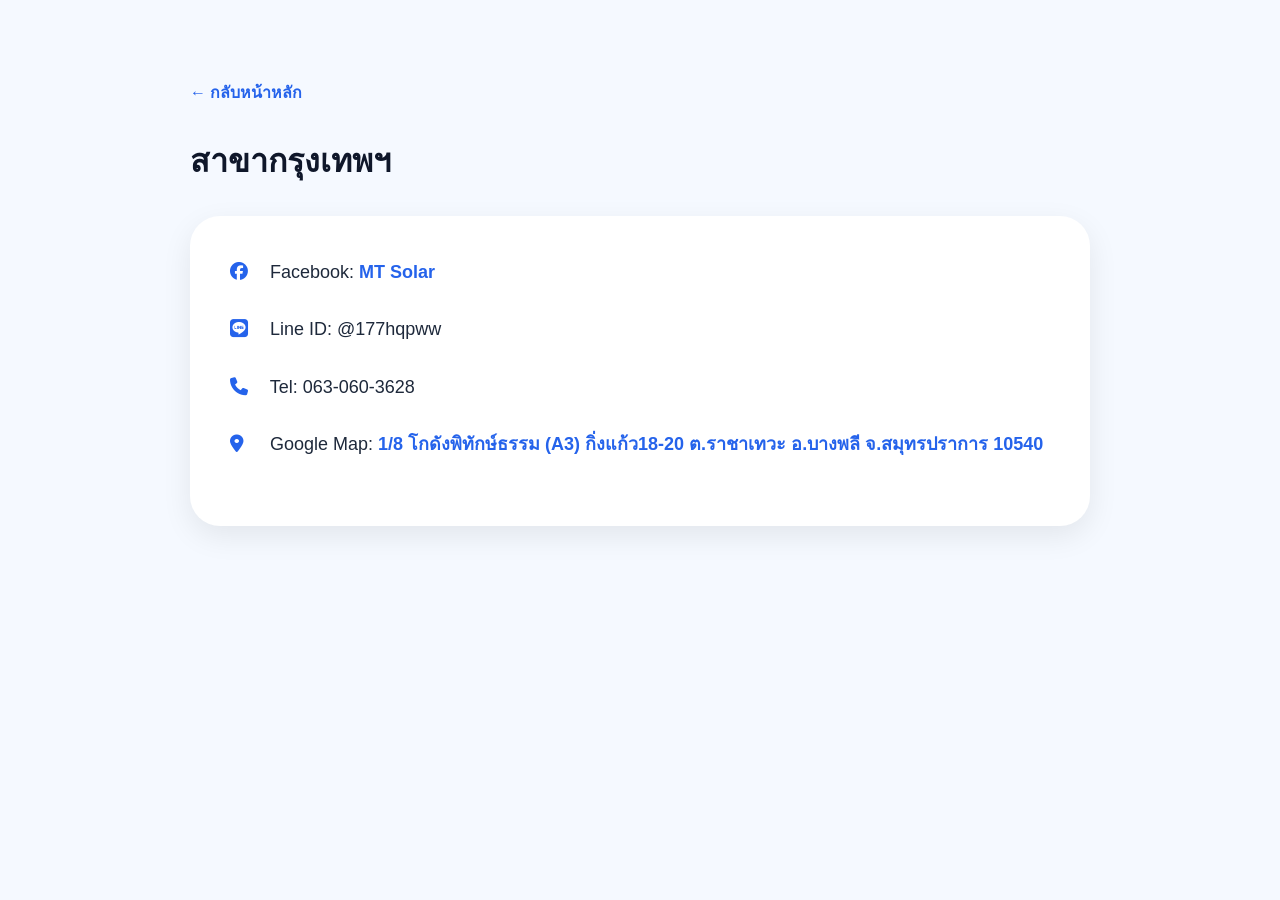
<file: bangkok.html>
<!DOCTYPE html>
<html lang="th">
<head>

<meta charset="UTF-8">
<meta name="viewport" content="width=device-width, initial-scale=1">

<title>สาขากรุงเทพฯ | MT Solar</title>

<link rel="stylesheet" href="style.css">

<link
rel="stylesheet"
href="https://cdnjs.cloudflare.com/ajax/libs/font-awesome/6.7.1/css/all.min.css"
/>

</head>

<body class="branch-page">

<div class="branch-container">

    <a class="back-btn" href="index.html">
        ← กลับหน้าหลัก
    </a>

    <h1>สาขากรุงเทพฯ</h1>

    <div class="branch-card">

        <p>

            <i class="fa-brands fa-facebook"></i>

            Facebook:

            <a
            target="_blank"
            href="https://www.facebook.com/profile.php?id=61582739803388&locale=th_TH">

                MT Solar

            </a>

        </p>


        <p>

            <i class="fa-brands fa-line"></i>

            Line ID:

            @177hqpww

        </p>


        <p>

            <i class="fa-solid fa-phone"></i>

            Tel:

            063-060-3628

        </p>


        <p>

            <i class="fa-solid fa-location-dot"></i>

            Google Map:

            <a
            target="_blank"
            href="https://maps.app.goo.gl/VQXMFAhHau6vNnHy5">

            1/8 โกดังพิทักษ์ธรรม (A3)
            กิ่งแก้ว18-20 ต.ราชาเทวะ
            อ.บางพลี จ.สมุทรปราการ 10540

            </a>

        </p>

    </div>

</div>

</body>
</html>
</file>
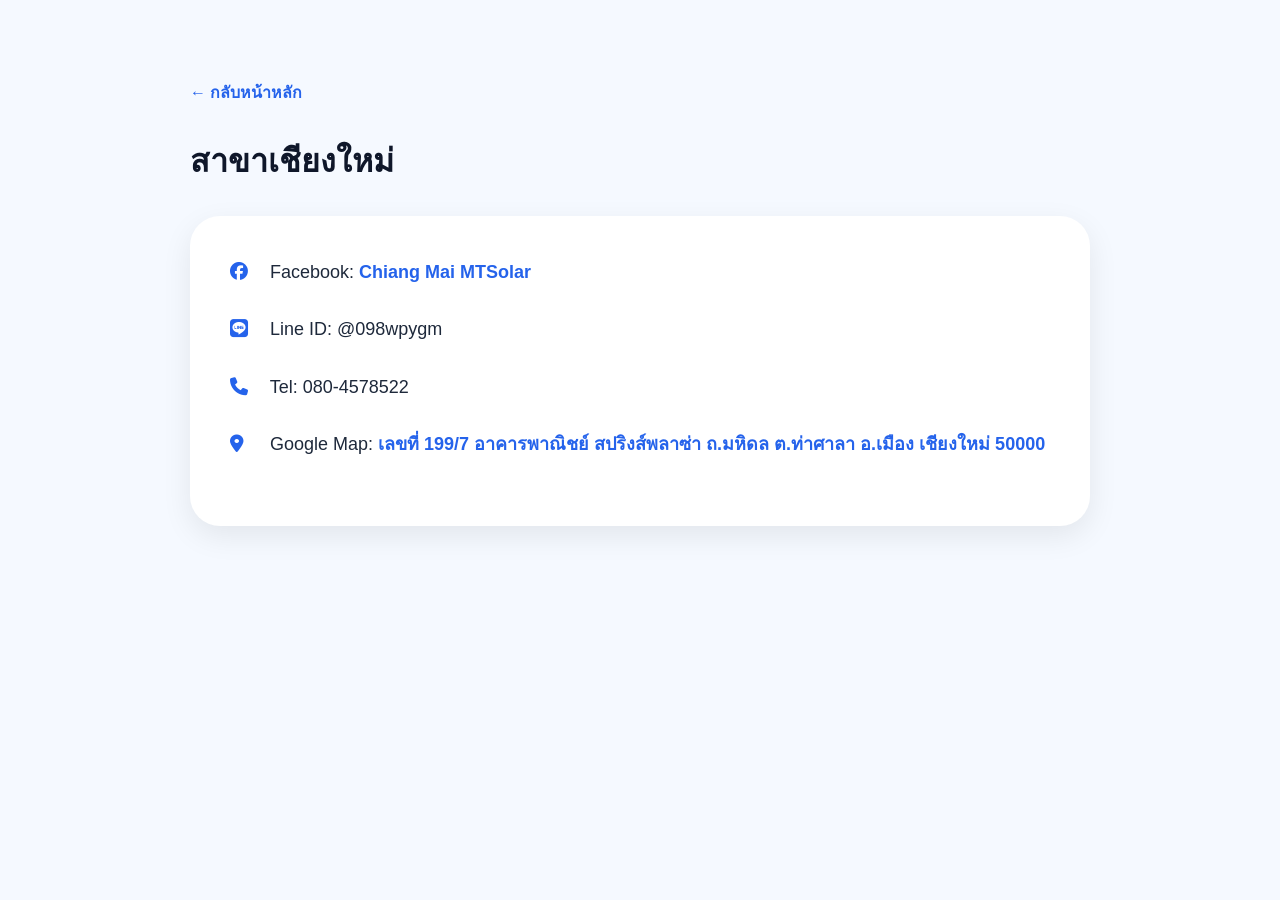
<file: chiangmai.html>
<!DOCTYPE html>
<html lang="th">
<head>

<meta charset="UTF-8">
<meta name="viewport" content="width=device-width, initial-scale=1">

<title>สาขาเชียงใหม่ | MT Solar</title>

<link rel="stylesheet" href="style.css">

<link
rel="stylesheet"
href="https://cdnjs.cloudflare.com/ajax/libs/font-awesome/6.7.1/css/all.min.css"
/>

</head>

<body class="branch-page">

<div class="branch-container">

    <a class="back-btn" href="index.html">
        ← กลับหน้าหลัก
    </a>

    <h1>สาขาเชียงใหม่</h1>

    <div class="branch-card">

        <p>

            <i class="fa-brands fa-facebook"></i>

            Facebook:

            <a
            target="_blank"
            href="https://www.facebook.com/profile.php?id=61582739803388&locale=th_TH">

                Chiang Mai MTSolar

            </a>

        </p>


        <p>

            <i class="fa-brands fa-line"></i>

            Line ID:

            @098wpygm

        </p>


        <p>

            <i class="fa-solid fa-phone"></i>

            Tel:

            080-4578522

        </p>


        <p>

            <i class="fa-solid fa-location-dot"></i>

            Google Map:

            <a
            target="_blank"
            href="https://maps.app.goo.gl/oJuo7oeS3aVdKnNG7">

            เลขที่ 199/7 อาคารพาณิชย์
            สปริงส์พลาซ่า ถ.มหิดล
            ต.ท่าศาลา อ.เมือง เชียงใหม่ 50000

            </a>

        </p>

    </div>

</div>

</body>
</html>
</file>
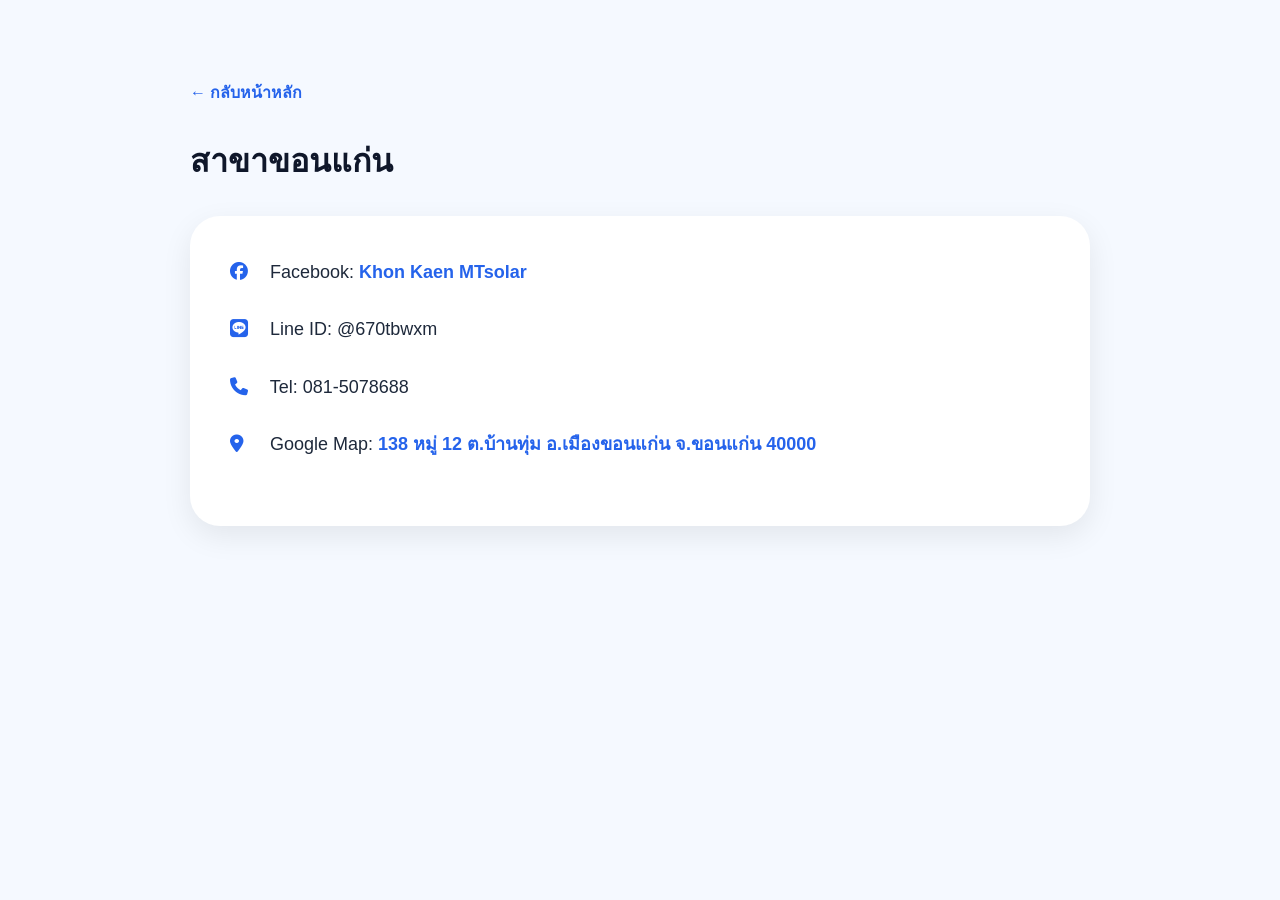
<file: khonkaen.html>
<!DOCTYPE html>
<html lang="th">
<head>

<meta charset="UTF-8">
<meta name="viewport" content="width=device-width, initial-scale=1">

<title>สาขาขอนแก่น | MT Solar</title>

<link rel="stylesheet" href="style.css">

<link
rel="stylesheet"
href="https://cdnjs.cloudflare.com/ajax/libs/font-awesome/6.7.1/css/all.min.css"
/>

</head>

<body class="branch-page">

<div class="branch-container">

    <a class="back-btn" href="index.html">
        ← กลับหน้าหลัก
    </a>

    <h1>สาขาขอนแก่น</h1>

    <div class="branch-card">

        <p>

            <i class="fa-brands fa-facebook"></i>

            Facebook:

            <a
            target="_blank"
            href="https://www.facebook.com/profile.php?id=61572081740037&sk=following&locale=th_TH">

                Khon Kaen MTsolar

            </a>

        </p>


        <p>

            <i class="fa-brands fa-line"></i>

            Line ID:

            @670tbwxm

        </p>


        <p>

            <i class="fa-solid fa-phone"></i>

            Tel:

            081-5078688

        </p>


        <p>

            <i class="fa-solid fa-location-dot"></i>

            Google Map:

            <a
            target="_blank"
            href="https://maps.app.goo.gl/cWayZiw8LHoqVqKg9">

            138 หมู่ 12 ต.บ้านทุ่ม
            อ.เมืองขอนแก่น
            จ.ขอนแก่น 40000

            </a>

        </p>

    </div>

</div>

</body>
</html>
</file>
<file: style.css>
/* ==========================
   GLOBAL
========================== */

*{
    margin:0;
    padding:0;
    box-sizing:border-box;
    font-family:'Noto Sans Thai',sans-serif;
}

html{
    scroll-behavior:smooth;
}

body{
    background:#fff;
    color:#1e293b;
    overflow-x:hidden;
}

a{
    text-decoration:none;
}

ul{
    list-style:none;
}

img{
    max-width:100%;
    display:block;
}

.container{
    width:90%;
    max-width:1400px;
    margin:auto;
}


/* ==========================
   HEADER
========================== */

.header{
    position:fixed;
    top:0;
    left:0;
    width:100%;
    z-index:999;
    background:rgba(255,255,255,0.95);
    backdrop-filter:blur(20px);
    box-shadow:0 2px 20px rgba(0,0,0,.05);
}

.navbar{
    height:90px;
    display:flex;
    align-items:center;
    justify-content:space-between;
}

.logo img{
    height:58px;
    object-fit:contain;
}


/* ==========================
   MENU
========================== */

.menu{
    display:flex;
    gap:28px;
}

.menu li{
    position:relative;
}

.menu li a{
    color:#0f172a;
    font-size:15px;
    font-weight:600;
    transition:.3s;
}

.menu li a:hover{
    color:#1d4ed8;
}

.menu li a.active{
    color:#1d4ed8;
}


/* ==========================
   DROPDOWN
========================== */

.dropdown{
    position:relative;
}

.dropdown>a{
    display:flex;
    align-items:center;
    gap:8px;
}

.dropdown-menu{
    position:absolute;
    top:40px;
    left:0;
    min-width:240px;
    background:#fff;
    border-radius:20px;
    overflow:hidden;
    box-shadow:0 15px 50px rgba(0,0,0,.12);

    opacity:0;
    visibility:hidden;
    transform:translateY(15px);

    transition:.35s;
}

.dropdown:hover .dropdown-menu{
    opacity:1;
    visibility:visible;
    transform:translateY(0);
}

.dropdown-menu li{
    width:100%;
}

.dropdown-menu li a{
    display:block;
    padding:8px 24px;   /* เดิม 16px */

    font-size:14px;

    color:#334155;

    transition:.3s;

    line-height:1.4;
}

.dropdown-menu li a:hover{
    background:#f8fafc;
    color:#1d4ed8;
}

/* ลดระยะห่างเฉพาะเมนูติดต่อเรา */

.contact-menu li{

    margin:0;

    padding:0;

}

/* ==========================
   HEADER RIGHT
========================== */

.header-right{
    display:flex;
    align-items:center;
    gap:10px;
}

.quote-btn{
    background:linear-gradient(
        135deg,
        #1d4ed8,
        #2563eb
    );

    color:white;
    padding:14px 24px;

    border-radius:50px;

    font-size:14px;
    font-weight:700;

    transition:.3s;
}

.quote-btn:hover{
    transform:translateY(-2px);
}


.branch-box{
    position:relative;
}

.branch-btn{
    border:none;
    background:#f1f5f9;

    padding:13px 18px;

    border-radius:50px;

    cursor:pointer;

    font-weight:600;

    display:flex;
    gap:10px;
    align-items:center;
}

.branch-menu{
    right:0;
    left:auto;
}


/* ==========================
   SOCIAL ICONS
========================== */

.social-icon{
    width:36px;
    height:36px;

    border-radius:50%;

    display:flex;
    align-items:center;
    justify-content:center;

    color:white;

    font-size:14px;

    transition:.3s;
}

.facebook{
    background:#1877F2;
}

.line{
    background:#00B900;
}

.phone{
    background:#0f172a;
}

.map{
    background:#ef4444;
}

.social-icon:hover{
    transform:translateY(-3px);
}


/* ==========================
   HERO
========================== */

.hero{
    position:relative;
    min-height:100vh;

    display:flex;
    align-items:center;

    overflow:hidden;
}

.hero-bg{

    position:absolute;
    inset:0;

    background-image:url(
'https://greenpowersolar.co.th/wp-content/uploads/2023/11/energy-research-institute-1440x900-1-1024x640-1.jpg'
);

    background-size:cover;
    background-position:center;

    opacity:0.2;

    transform:scale(1);

}

.hero::before{

    content:"";

    position:absolute;
    inset:0;

    background:
    linear-gradient(
        90deg,
        rgb(5, 9, 105),
        rgba(27, 63, 139, 0.829),
        rgba(58, 96, 179, 0.406)
    );

}

.hero-content{

    position:relative;
    z-index:5;

    width:100%;
}

.hero-text{

    max-width:700px;

    color:white;

    margin-left:90px;

}

.badge{

    display:inline-block;

    padding:10px 28px;

    font-size:14px;

    font-weight:700;

    letter-spacing:1px;

    border-radius:50px;

    background:rgb(239, 110, 4);

    backdrop-filter:blur(10px);

    margin-top:40px;

    margin-bottom:15px;

}

.hero-text h1{

    font-size:62px;

    line-height:1.15;

    font-weight:800;

    margin-bottom:30px;

    max-width:1100px;

    white-space:nowrap;
    
    margin-bottom:30px;

}

.hero-text p{

    font-size:20px;

    line-height:1.8;

    margin-bottom:45px;

    color:rgb(255, 255, 255);

}


/* ==========================
   HERO BUTTONS
========================== */

.hero-buttons{

    display:flex;

    align-items:center;

    gap:10px;

    margin-top:-40px;

}

.primary-btn{

    background:rgb(254, 255, 255);

    color:#0014f1;

    padding:18px 32px;

    border-radius:50px;

    font-weight:700;

    transition:.3s;
}

.primary-btn:hover{

    transform:translateY(-3px);

}


.video-btn{

    color:rgb(255, 255, 255);

    display:flex;
    align-items:center;
    gap:15px;

    font-weight:700;
}

.video-btn i{

    width:55px;
    height:55px;

    background:rgba(255,255,255,.15);

    border-radius:50%;

    display:flex;
    align-items:center;
    justify-content:center;

    backdrop-filter:blur(20px);

}


/* ==========================
   STATS
========================== */

.stats{

    margin-top:-80px;

    position:relative;

    z-index:50;
}

.stats-box{

    background:rgb(250, 251, 250);

    border-radius:35px;

    padding:50px;

    box-shadow:
    0 20px 70px rgba(0,0,0,.08);

    display:grid;

    grid-template-columns:
    repeat(4,1fr);

    gap:30px;
}

.stat-item{

    display:flex;
    align-items:center;
    justify-content:center;

    gap:20px;

    text-align:left;

    position:relative;
}


/* เส้นคั่น */

.stat-item:not(:last-child)::after{

    content:"";

    position:absolute;

    right:-15px;

    width:2px;

    height:70px;

    background:#000105;

    opacity:.7;

}


/* วงกลมฟ้าอ่อน */

.stat-icon{

    width:62px;
    height:62px;

    background:#dbeafe;

    border-radius:50%;

    display:flex;
    align-items:center;
    justify-content:center;

    flex-shrink:0;
}


/* ไอคอน */

.stat-icon i{

    font-size:30px;

    color:#1d4ed8;
}


/* หัวข้อ */

.stat-text h3{

    font-size:20px;

    font-weight:700;

    color:#1d4ed8;

    margin-bottom:8px;
}


/* คำอธิบาย */

.stat-text p{

    font-size:15px;

    color:#1e293b;

    line-height:1.5;
}


/* ==========================
   RESPONSIVE
========================== */

@media(max-width:1200px){

    .menu{

        display:flex !important;

        gap:40px;

    }

    .hero-text h1{

        font-size:52px;

    }

}

@media(max-width:900px){

    .header-right{

        display:none;
    }

    .hero-text h1{

        font-size:42px;
    }

    .hero-text p{

        font-size:17px;
    }

    .stats-box{

        grid-template-columns:
        repeat(2,1fr);
    }

}

@media(max-width:600px){

    .hero{

        min-height:90vh;
    }

    .hero-text h1{

        font-size:34px;
    }

    .hero-buttons{

        flex-direction:column;
    }

    .stats-box{

        grid-template-columns:1fr;
    }

}

/* ===================================
   SERVICES
=================================== */

.services{
    padding:120px 0;
    background:#f8fbff;
}

.services-grid{
    display:grid;
    grid-template-columns:1fr 1.2fr;
    gap:80px;
    align-items:center;
}

.services-left span{
    color:#2563eb;
    font-weight:700;
    text-transform:uppercase;
    letter-spacing:1px;
}

.services-left h2{
    font-size:38px;
    line-height:1.2;
    margin:20px 0;
    color:#0f172a;
}

.services-left p{
    color:#64748b;
    line-height:1.9;
    margin-bottom:35px;
}

.services-left a{
    display:inline-block;
    padding:16px 28px;
    border-radius:50px;
    background:#1d4ed8;
    color:#ffffff;
    font-weight:700;
    transition:.3s;
}

.services-left a:hover{
    transform:translateY(-3px);
}

.services-right{
    display:grid;
    grid-template-columns:repeat(2,1fr);
    gap:30px;
}

/* =======================
   SERVICE ICONS
======================= */

.service-icon{

    width:80px;
    height:80px;

    background:#EDF4FF;

    border-radius:20px;

    display:flex;

    align-items:center;

    justify-content:center;

    margin-bottom:25px;

    transition:0.3s;

}


.service-icon i{

    font-size:42px;

    color:#2563EB;

}


.service-card:hover .service-icon{

    background:#2563EB;

    transform:translateY(-5px);

}


.service-card:hover .service-icon i{

    color:white;

}

.service-card:hover{
    transform:translateY(-8px);
}

.service-card i{
    font-size:42px;
    color:#2563eb;
    margin-bottom:20px;
}

.service-card h3{
    font-size:22px;
    margin-bottom:15px;
    color:#0f172a;
}

.service-card p{
    color:#64748b;
    line-height:1.8;
}


/* ===================================
   PROJECTS
=================================== */

.projects{
    padding:120px 0;
    background:#fff;
}

.projects h2{
    text-align:center;
    font-size:48px;
    color:#0f172a;
    margin-bottom:20px;
}

.projects > .container > p{
    text-align:center;
    max-width:700px;
    margin:auto;
    color:#64748b;
    line-height:1.8;
    margin-bottom:60px;
}

.project-grid{
    display:grid;
    grid-template-columns:repeat(4,1fr);
    gap:25px;
}

.project-card{
    overflow:hidden;
    border-radius:30px;
    background:#fff;
    box-shadow:0 10px 35px rgba(0,0,0,.06);
    transition:.3s;
}

.project-card:hover{
    transform:translateY(-8px);
}

.project-card img{
    width:100%;
    height:260px;
    object-fit:cover;
}

.project-info{
    padding:25px;
}

.project-info h3{
    color:#0f172a;
    margin-bottom:8px;
}

.project-info span{
    color:#64748b;
}


/* ===================================
   FOOTER
=================================== */

footer{
    background:#071225;
    color:#ffffff;
    padding-top:90px;
}

.footer-grid{
    display:grid;
    grid-template-columns:2fr 1fr 1fr 1fr 1.5fr;
    gap:50px;
    padding-bottom:70px;
}

.footer-logo{
    width:180px;
    margin-bottom:25px;
}

.footer-grid p{
    color:#fefefe;
    line-height:1.9;
}

.footer-grid h4{
    margin-bottom:25px;
    font-size:18px;
}

.footer-grid ul li{
    margin-bottom:15px;
    color:#ffffff;
    cursor:pointer;
    transition:.3s;
}

.footer-grid ul li:hover{
    color:#60a5fa;
}

.copyright{
    border-top:1px solid rgba(255,255,255,.08);
    text-align:center;
    padding:25px 0;
    color:#94a3b8;
    font-size:14px;
}


/* ===================================
   QUOTE PAGE
=================================== */

.quote-page{
    background:#f5f9ff;
    min-height:100vh;
}

.quote-header{
    width:90%;
    max-width:1400px;
    margin:auto;

    padding:30px 0;

    display:flex;
    justify-content:space-between;
    align-items:center;
}

.quote-header img{
    height:70px;
}

.back-home{
    display:flex;
    align-items:center;
    gap:12px;

    color:#1d4ed8;
    font-weight:700;
}

.quote-section{
    padding:40px 0 100px;
}

.quote-container{
    width:90%;
    max-width:1400px;
    margin:auto;

    display:grid;
    grid-template-columns:1fr 1.1fr;
    gap:70px;
    align-items:center;
}

.quote-left span{
    color:#2563eb;
    font-weight:700;
    letter-spacing:1px;
}

.quote-left h1{
    font-size:52px;
    margin:20px 0;
    color:#0f172a;
    line-height:1.2;
}

.quote-left p{
    color:#64748b;
    line-height:1.9;
    margin-bottom:40px;
}

.contact-info{
    display:flex;
    flex-direction:column;
    gap:20px;
}

.contact-info div{
    display:flex;
    align-items:center;
    gap:16px;
    color:#334155;
    font-weight:600;
}

.contact-info i{
    width:48px;
    height:48px;
    border-radius:50%;
    background:#e0ecff;

    display:flex;
    justify-content:center;
    align-items:center;

    color:#2563eb;
}

.contact-info a{
    color:#2563eb;
}

.quote-form-box{
    background:#fff;
    padding:50px;
    border-radius:35px;
    box-shadow:0 20px 70px rgba(0,0,0,.08);
}

.quote-form-box form{
    display:grid;
    grid-template-columns:1fr 1fr;
    gap:25px;
}

.form-group{
    display:flex;
    flex-direction:column;
}

.form-group label{
    margin-bottom:10px;
    font-weight:700;
    color:#334155;
}

.form-group input,
.form-group select,
.form-group textarea{

    border:1px solid #dbeafe;

    border-radius:16px;

    padding:16px 20px;

    font-size:15px;

    outline:none;

    transition:.3s;
}

.form-group input:focus,
.form-group select:focus,
.form-group textarea:focus{

    border-color:#2563eb;
}

.full-width{
    grid-column:1 / -1;
}

.submit-btn{

    grid-column:1 / -1;

    background:linear-gradient(
        135deg,
        #2563eb,
        #1d4ed8
    );

    color:#fff;

    border:none;

    padding:18px;

    border-radius:50px;

    font-size:16px;

    font-weight:700;

    cursor:pointer;

    transition:.3s;
}

.submit-btn:hover{
    transform:translateY(-3px);
}


/* ===================================
   RESPONSIVE
=================================== */

@media(max-width:1200px){

    .project-grid{
        grid-template-columns:repeat(2,1fr);
    }

    .footer-grid{
        grid-template-columns:repeat(2,1fr);
    }

}

@media(max-width:992px){

    .services-grid,
    .quote-container{
        grid-template-columns:1fr;
    }

    .services-left{
        text-align:center;
    }

    .quote-left{
        text-align:center;
    }

    .contact-info{
        align-items:center;
    }

}

@media(max-width:768px){

    .services-right{
        grid-template-columns:1fr;
    }

    .project-grid{
        grid-template-columns:1fr;
    }

    .footer-grid{
        grid-template-columns:1fr;
    }

    .quote-form-box form{
        grid-template-columns:1fr;
    }

    .full-width,
    .submit-btn{
        grid-column:auto;
    }

    .quote-left h1,
    .services-left h2,
    .projects h2{
        font-size:36px;
    }

}

/* =========================
   BRANCH PAGE
========================= */

.branch-page{

    background:#f5f9ff;

    min-height:100vh;

    padding:80px 20px;

}

.branch-container{

    max-width:900px;

    margin:auto;

}

.back-btn{

    display:inline-block;

    margin-bottom:30px;

    color:#2563eb;

    font-weight:700;

}

.branch-container h1{

    color:#0f172a;

    margin-bottom:30px;

}

.branch-card{

    background:white;

    padding:40px;

    border-radius:30px;

    box-shadow:0 10px 30px rgba(0,0,0,.08);

}

.branch-card p{

    margin-bottom:25px;

    font-size:18px;

    line-height:1.8;

}

.branch-card i{

    width:35px;

    color:#2563eb;

}

.branch-card a{

    color:#2563eb;

    font-weight:600;

}
/* ==========================
   THAI TITLE
========================== */

.thai-title{

    font-size:38px !important;

    line-height:1.2;

}

/* ======================
   ENGLISH TITLE
====================== */

.eng-title{

    font-size:72px;

    font-weight:800;

    line-height:1.1;

    margin-bottom:40px;

    white-space:nowrap;

}

/*=========================
ABOUT PAGE
=========================*/



.pdf-container{

    width:100%;

    height:100vh;

    background:#f8fafc;

}


.pdf-header{

    height:80px;

    display:flex;

    align-items:center;

    justify-content:space-between;

    padding:0 60px;

    background:white;

    box-shadow:0 2px 10px rgba(0,0,0,.08);

}


.pdf-header h1{

    color:#1d4ed8;

    font-size:28px;

}


.back-home{

    color:#1d4ed8;

    text-decoration:none;

    font-weight:700;

}


.pdf-container iframe{

    width:100%;

    height:calc(100vh - 80px);

    border:none;

}

/*==================================
ABOUT PAGE V2 (CORPORATE STYLE)
==================================*/

.about-page{

    font-family:'Prompt',sans-serif;

    background:#f5f7fb;

}


/*==========================
HEADER
==========================*/

.about-header{

    position:fixed;

    top:0;
    left:0;

    width:100%;

    height:85px;

    background:rgba(255,255,255,.95);

    backdrop-filter:blur(15px);

    display:flex;

    justify-content:space-between;

    align-items:center;

    padding:0 70px;

    z-index:999;

    box-shadow:0 5px 20px rgba(0,0,0,.08);

}


.about-logo img{

    height:55px;

}


.about-header-right{

    display:flex;

    gap:15px;

}


.download-btn,
.back-home-btn{

    padding:12px 24px;

    border-radius:50px;

    text-decoration:none;

    font-weight:600;

    transition:.3s;

}


.download-btn{

    background:#1d4ed8;

    color:white;

}


.download-btn:hover{

    background:#1e40af;

}


.back-home-btn{

    background:#f1f5f9;

    color:#0f172a;

}


.back-home-btn:hover{

    background:#e2e8f0;

}


/*==========================
HERO
==========================*/

.about-hero{

    height:380px;

    background-image:url(
'https://greenpowersolar.co.th/wp-content/uploads/2023/11/energy-research-institute-1440x900-1-1024x640-1.jpg'
);

    background-size:cover;

    background-position:center;

    position:relative;

    display:flex;

    justify-content:center;

    align-items:center;

    text-align:center;

}


.about-overlay{

    position:absolute;

    inset:0;

    background:rgba(8,20,48,.72);

}


.about-content{

    position:relative;

    z-index:10;

    color:white;

}


.about-badge{

    display:inline-block;

    padding:10px 28px;

    background:rgba(255,255,255,.15);

    border-radius:50px;

    margin-bottom:25px;

    font-size:14px;

    letter-spacing:2px;

}


.about-content h1{

    font-size:58px;

    font-weight:800;

    margin-bottom:20px;

}


.about-content p{

    font-size:20px;

    opacity:.9;

}


/*==========================
PDF
==========================*/

.pdf-section{

    max-width:1400px;

    margin:-80px auto 80px;

    padding:0 40px;

    position:relative;

    z-index:20;

}


.pdf-card{

    background:white;

    border-radius:30px;

    overflow:hidden;

    box-shadow:0 20px 60px rgba(0,0,0,.15);

}


.pdf-card iframe{

    width:100%;

    height:1400px;

    border:none;

    border-radius:25px;

}


/*==========================
RESPONSIVE
==========================*/

@media(max-width:900px){

    .about-header{

        padding:0 20px;

    }

    .about-header-right{

        gap:8px;

    }

    .download-btn,
    .back-home-btn{

        padding:10px 14px;

        font-size:14px;

    }

    .about-content h1{

        font-size:40px;

    }

    .pdf-card iframe{

        height:800px;

    }

}

/* =======================
   SERVICE CARD (กรอบสีขาว)
======================= */

.service-card{

    background:#ffffff;

    border-radius:30px;

    padding:50px 45px;

    box-shadow:0 10px 30px rgba(0,0,0,0.05);

    transition:0.3s;

}


.service-card:hover{

    transform:translateY(-10px);

    box-shadow:0 20px 40px rgba(37,99,235,0.15);

}


.service-card h3{

    font-size:20px;

    font-weight:700;

    color:#0f172a;

    margin-bottom:20px;

}


.service-card p{

    color:#64748b;

    line-height:1.9;

    font-size:17px;

}


.service-card ul{

    color:#64748b;

    line-height:2;

    padding-left:20px;

    margin-top:10px;

}


.service-card li{

    margin-bottom:8px;

}

/* ===== PRODUCT PAGE ===== */

.product-header{

    max-width:1400px;
    margin:auto;
    padding:40px 80px;

}

.product-header a{

    color:#2563eb;
    text-decoration:none;
    font-weight:600;

}

.product-header h1{

    margin-top:20px;
    font-size:42px;
    color:#0f172a;

}

.product-grid{

    max-width:1400px;

    margin:auto;

    padding:0 80px 80px;

    display:grid;

    grid-template-columns:
    repeat(auto-fit,minmax(280px,1fr));

    gap:30px;

}

.product-card{

    background:#fff;

    border-radius:24px;

    padding:25px;

    box-shadow:
    0 10px 30px rgba(0,0,0,.08);

    transition:.3s;

}

.product-card:hover{

    transform:translateY(-8px);

}

.product-card img{

    width:100%;

    height:220px;

    object-fit:contain;

    background:#f8fafc;

    border-radius:16px;

}

.product-card h3{

    margin-top:20px;

    color:#0f172a;

    font-size:24px;

}

.product-card p{

    color:#64748b;

    line-height:1.8;

}
</file>
